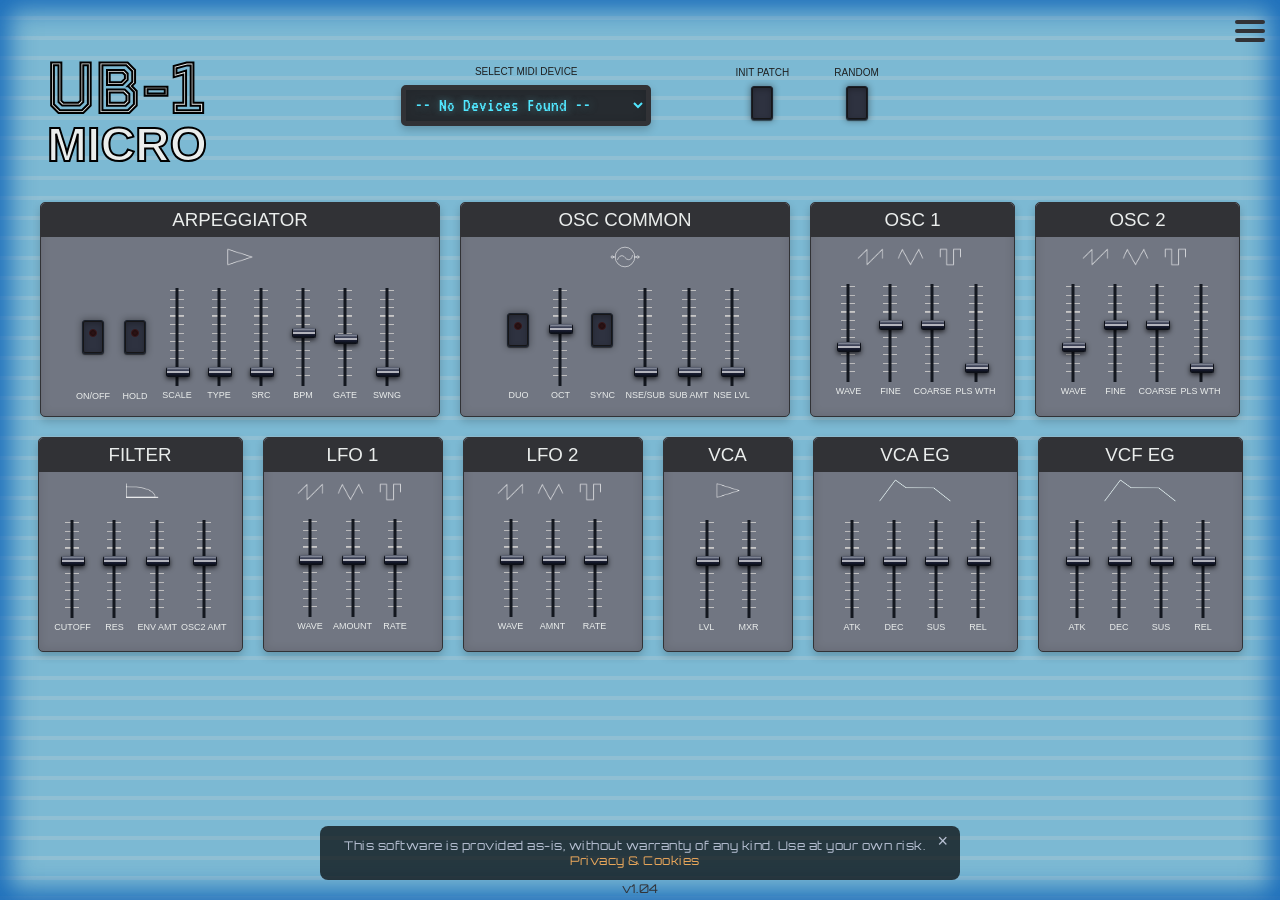
<file: index.html>
<!DOCTYPE html>
<html lang="en">
<head>
    <meta charset="UTF-8">
    <meta name="viewport" content="width=device-width, initial-scale=1.0">
    <title>UB-1 Micro Editor</title>
    <meta name="description" content="A free online Behringer UB-1 Micro Midi Editor. Edit and save your patches with ease. Enables use of all hidden menu functions, allowing easy access with sliders.">
 
    <link rel="stylesheet" href="styles.css">
    <link rel="stylesheet" href="https://fonts.googleapis.com/css2?family=Orbitron&family=VT323&display=swap">
    <link rel="stylesheet" href="https://fonts.googleapis.com/css2?family=Libre+Franklin:ital,wght@0,100..900;1,100..900&family=Tourney:ital,wght@0,100..900;1,100..900&display=swap">
    
    <link rel="apple-touch-icon" sizes="180x180" href="favicon/apple-touch-icon.png">
    <link rel="icon" type="image/png" sizes="32x32" href="favicon/favicon-32x32.png">
    <link rel="icon" type="image/png" sizes="16x16" href="favicon/favicon-16x16.png">
    <link rel="manifest" href="favicon/site.webmanifest">

    <meta property="og:type" content="website">
    <meta property="og:url" content="https://www.behringer-ub1-micro-editor.co.uk/">
    <meta property="og:site_name" content="Behringer UB-1 Micro Editor">
    <meta property="og:title" content="UB-1 Micro MIDI Editor">
    <meta property="og:description" content="Unlock hidden features of your Behringer UB-1. Edit and save patches via MIDI.">
    <meta property="og:image" content="https://www.behringer-ub1-micro-editor.co.uk/preview-image.png">

    <meta property="twitter:card" content="summary_large_image">
    <meta property="twitter:url" content="https://www.behringer-ub1-micro-editor.co.uk/">
    <meta property="twitter:title" content="UB-1 Micro MIDI Editor">
    <meta property="twitter:description" content="Unlock hidden features of your Behringer UB-1. Edit and save patches via MIDI.">
    <meta property="twitter:image" content="https://www.behringer-ub1-micro-editor.co.uk/preview-image.png">

    <script src="app.js" defer></script>

    <script type="application/ld+json">
    {
      "@context" : "https://schema.org",
      "@type" : "SoftwareApplication",
      "name" : "Behringer UB-1 Micro Midi Editor",
      "description": "A browser-based MIDI editor for the Behringer UB-1 Micro Synthesizer.",
      "applicationCategory": "MultimediaApplication",
      "operatingSystem": "Web",
      "url" : "https://www.behringer-ub1-micro-editor.co.uk/"
    }
    </script>
</head>
<body>
    <div class="hamburger-menu" id="hamburger-menu">
        <div class="bar"></div>
        <div class="bar"></div>
        <div class="bar"></div>
    </div>
    
    <nav class="side-nav" id="side-nav">
        <a href="#" class="close-btn" id="close-btn">&times;</a>
        <!-- <h3>UB-1 EDITOR</h3>    -->
        <a href="#" id="about-btn" class="HambText">UB-1 EDITOR</a>
        <div class="nav-synth-wrap">
            <img src="media/Behringer_Micro_cutout.svg" alt="" aria-hidden="true" class="nav-synth-img nav-synth-img--back">
            <img src="media/Behringer_Micro_cutout.svg" alt="" aria-hidden="true" class="nav-synth-img nav-synth-img--mid">
            <img src="media/Behringer_Micro_cutout.svg" alt="UB-1 Micro Synth Image" class="nav-synth-img nav-synth-img--front">
        </div>
        
        <!-- <a href="#" id="about-btn">UB-1 EDITOR</a> -->

        <div class="accordion-item">
            <button class="accordion-header">GUIDE</button>
            <div class="accordion-content">
                    <p class="guideNote">Connect your synth via USB. Enable your browser for MIDI access (Safari not supported). If no midi-enable pop-up is present, click the "Enable MIDI" button in the top right of your browser.</p>
                    <p class="guideNote">Your device should show up in the Select MIDI device screen.</p>
                    <p class="guideNote">You can now use the sliders to edit your patch.</p>
                    <p class="guideNote">To save a patch, click down on 'SEL' enter button on the UB-1.  Caution: This will overwrite the current patch.</p>
                    <p class="guideNote">Happy editing!</p>
            </div>
        </div>

        <div class="accordion-item">
            <button class="accordion-header">OTHER EDITORS</button>
            <div class="accordion-content">
                <a class="linkText" href="https://www.behringer-cz1-editor.co.uk/">CZ-1 MINI</a>
                    <a class="linkText" href="https://www.behringer-jt4000m-editor.co.uk/">JT4000M MICRO EDITOR</a>
                    <!-- <a class="linkText" target="_blank" href="https://www.behringer-ub1-micro-editor.co.uk/">UB-1 MICRO EDITOR</a> -->
                    <a class="linkText" href="https://gary909.github.io/JT-Midi-Editor/">JT MINI</a>
                    <a class="linkText" href="https://gary909.github.io/Pro_VS_Mini_Editor/">Pro VS MINI</a>
                    <!-- <a class="linkText" href="javascript:void(0)">PRO VS MINI (coming soon)</a> -->
            </div>
        </div>

        <div class="accordion-item">
            <button class="accordion-header">DOWNLOAD</button>
            <div class="accordion-content">
                <a class="linkText" target="_blank" href="https://gary909.itch.io/behringer-synth-editors">DOWNLOAD HERE</a>
            </div>
        </div>

        <div class="accordion-item">
            <button class="accordion-header">UB-1 MANUAL</button>
            <div class="accordion-content">
                <a class="linkText" target="_blank" href="https://www.behringer.com/en/products/0722-ABS">LINK TO MANUAL</a>
            </div>
        </div>   
        
        <div class="nav-note">
            <p class="nav-note"><b>NOTE</b>: This software was built using the Midi data available in the user manual, however I've not yet tested it yet (due to it not been released). This software is provided as-is, without warranty of any kind. <a href="privacy.html">Privacy &amp; Cookies</a></p>
        </div>

    </nav>

    <div id="main-header">
        <div id="header-block">
            <h1>UB-1</h1>
            <h2>MICRO</h2>
        </div>
        
        
        <div id="midi-status">
            <label class="outerLabel" for="midi-output-select">SELECT MIDI DEVICE</label>
            <select id="midi-output-select">
                <option value="">-- No Devices Found --</option>
            </select>
            <span id="midi-device-status-text"></span>
        </div>

        <div id="patch-controls">
            <div class="patch-button-group">
                <label class="outerLabel" for="init-patch-button">INIT PATCH</label>
                <button id="init-patch-button"></button>
            </div>
            <div class="patch-button-group">
                <label class="outerLabel" for="random-patch-button">RANDOM</label>
                <button id="random-patch-button"></button>
            </div>
        </div>

        <div id="header-spacer"></div>
    </div>
    
    <div id="controls">
        
        <!-- ARPEGGIATOR -->
        <div class="control-box" id="box-arpeggiator">
            <h3>ARPEGGIATOR</h3>
            <div class="diagram-image-row"><img src="media/VCA.png" alt="Arpeggiator Diagram" class="vca-diagram"></div>
            <div class="parameter-row">
                <label for="arp-enable">ON/OFF</label>
                <button class="toggle-btn" id="arp-enable" aria-pressed="false"><span class="btn-led"></span></button>
            </div>
            <div class="parameter-row">
                <label for="arp-hold">HOLD</label>
                <button class="toggle-btn" id="arp-hold" aria-pressed="false"><span class="btn-led"></span></button>
            </div>
            <div class="parameter-row">
                <div class="tooltip">
                    <label for="arp-scale">SCALE</label>
                    <span class="tooltiptext">ARP SCALE</span>
                </div>
                <input type="range" id="arp-scale" min="0" max="127" value="0">
            </div>
            <div class="parameter-row">
                <div class="tooltip">
                    <label for="arp-type">TYPE</label>
                    <span class="tooltiptext">ARP TYPE</span>
                </div>
                <input type="range" id="arp-type" min="0" max="127" value="0">
            </div>
            <div class="parameter-row">
                <div class="tooltip">
                    <label for="arp-clock-source">SRC</label>
                    <span class="tooltiptext">ARP CLOCK SOURCE</span>
                </div>
                <input type="range" id="arp-clock-source" min="0" max="127" value="0">
            </div>
            <div class="parameter-row">
                <div class="tooltip">
                    <label for="arp-bpm">BPM</label>
                    <span class="tooltiptext">ARP INTERNAL BPM</span>
                </div>
                <input type="range" id="arp-bpm" min="20" max="240" value="120">
            </div>
            <div class="parameter-row">
                <div class="tooltip">
                    <label for="arp-gate">GATE</label>
                    <span class="tooltiptext">ARP GATE LENGTH</span>
                </div>
                <input type="range" id="arp-gate" min="1" max="127" value="50">
            </div>
            <div class="parameter-row">
                <div class="tooltip">
                    <label for="arp-swing">SWNG</label>
                    <span class="tooltiptext">ARP SWING</span>
                </div>
                <input type="range" id="arp-swing" min="50" max="75" value="50">
            </div>
        </div>

        <!-- OSC COMMON -->
        <div class="control-box" id="box-osc-common">
            <h3>OSC COMMON</h3>
            <div class="diagram-image-row"><img src="media/osc_symb.svg" alt="OSC Symbol" class="osc-common-diagram"></div>
            <div class="parameter-row">
                <div class="tooltip">
                    <label for="osc-duo">DUO</label>
                    <span class="tooltiptext">OSC DUO MODE</span>
                </div>
                <button class="toggle-btn" id="osc-duo" aria-pressed="false"><span class="btn-led"></span></button>
            </div>
            <div class="parameter-row">
                <div class="tooltip">
                    <label for="osc-octave">OCT</label>
                    <span class="tooltiptext">OSC OCTAVE</span>
                </div>
                <input type="range" id="osc-octave" min="0" max="127" value="64">
            </div>
            <div class="parameter-row">
                <div class="tooltip">
                    <label for="osc-sync">SYNC</label>
                    <span class="tooltiptext">OSC DCO SYNC</span>
                </div>
                <button class="toggle-btn" id="osc-sync" aria-pressed="false"><span class="btn-led"></span></button>
            </div>
            <div class="parameter-row">
                <div class="tooltip">
                    <label for="osc-aux-type">NSE/SUB</label>
                    <span class="tooltiptext">OSC NOISE / SUB MODE</span>
                </div>
                <input type="range" id="osc-aux-type" min="0" max="127" value="0">
            </div>
            <div class="parameter-row">
                <div class="tooltip">
                    <label for="osc-aux-level">SUB AMT</label>
                    <span class="tooltiptext">OSC SUB AMOUNT</span>
                </div>
                <input type="range" id="osc-aux-level" min="0" max="127" value="0">
            </div>
            <div class="parameter-row">
                <div class="tooltip">
                    <label for="osc-noise">NSE LVL</label>
                    <span class="tooltiptext">OSC NOISE LEVEL</span>
                </div>
                <input type="range" id="osc-noise" min="0" max="127" value="0">
            </div>
        </div>

        <!-- OSC 1 -->
        <div class="control-box" id="box-osc1">
            <h3>OSC 1</h3>
            <div class="wave-display-container">
                <div class="wave-inner">
                    <img src="media/wavs.png" alt="Wave Selection" class="wavs-diagram">
                    <div id="osc1-marker" class="wave-marker"></div>
                </div>
            </div>

            <div class="parameter-row">
                <div class="tooltip">
                    <label for="osc1-wave">WAVE</label>
                    <span class="tooltiptext">OSC 1 WAVE Selection</span>
                </div>
                <input type="range" id="osc1-wave" min="0" max="127" value="32">
            </div>
            <div class="parameter-row">
                <div class="tooltip">
                    <label for="osc1-fine">FINE</label>
                    <span class="tooltiptext">OSC 1 FINE Adjustment</span>
                </div>
                <input type="range" id="osc1-fine" min="0" max="99" value="50">
            </div>
            <div class="parameter-row">
                <div class="tooltip">
                    <label for="osc1-coarse">COARSE</label>
                    <span class="tooltiptext">OSC 1 COARSE tuning</span>
                </div>
                <input type="range" id="osc1-coarse" min="0" max="99" value="50">
            </div>
            <div class="parameter-row">
                <div class="tooltip">
                    <label for="osc1-pw">PLS WTH</label>
                    <span class="tooltiptext">OSC 1 PULSE WIDTH</span>
                </div>
                <input type="range" id="osc1-pw" min="0" max="127" value="0">
            </div>

        </div>

        <!-- OSC 2 -->
        <div class="control-box" id="box-osc2">
            <h3>OSC 2</h3>
            <div class="wave-display-container">
                <div class="wave-inner">
                    <img src="media/wavs.png" alt="Wave Selection" class="wavs-diagram">
                    <div id="osc2-marker" class="wave-marker"></div>
                </div>
            </div>

            <div class="parameter-row">
                <div class="tooltip">
                    <label for="osc2-wave">WAVE</label>
                    <span class="tooltiptext">OSC 2 WAVE Selection</span>
                </div>
                <input type="range" id="osc2-wave" min="0" max="127" value="32">
            </div>
            <div class="parameter-row">
                <div class="tooltip">
                    <label for="osc2-fine">FINE</label>
                    <span class="tooltiptext">OSC 2 FINE Adjustment</span>
                </div>
                <input type="range" id="osc2-fine" min="0" max="99" value="50">
            </div>
            <div class="parameter-row">
                <div class="tooltip">
                    <label for="osc2-coarse">COARSE</label>
                    <span class="tooltiptext">OSC 2 COARSE tuning</span>
                </div>
                <input type="range" id="osc2-coarse" min="0" max="99" value="50">
            </div>
            <div class="parameter-row">
                <div class="tooltip">
                    <label for="osc2-pw">PLS WTH</label>
                    <span class="tooltiptext">OSC 2 PULSE WIDTH</span>
                </div>
                <input type="range" id="osc2-pw" min="0" max="127" value="0">
            </div>

        </div>

        <!-- FILTER -->
        <div class="control-box" id="box-filter">
            <h3>FILTER</h3>
            <div class="filter-image-row"><img src="media/filter.png" alt="Filter Diagram" class="filter-diagram"></div>
            <div class="parameter-row">
                <div class="tooltip">
                    <label for="vcf-cutoff">CUTOFF</label>
                    <span class="tooltiptext">CUTOFF FREQ (MIDI CC 74)</span>
                </div> 
                <input type="range" id="vcf-cutoff" min="0" max="127">
            </div>

            <div class="parameter-row">
                <div class="tooltip">
                    <label for="vcf-resonance">RES</label>
                    <span class="tooltiptext">RESONANCE (MIDI CC 71)</span>
                </div> 
                <input type="range" id="vcf-res" min="0" max="127">
            </div>    

            <div class="parameter-row">
                <div class="tooltip">
                    <label for="vcf-env-amount">ENV AMT</label>
                    <span class="tooltiptext">VCF ENV AMOUNT (MIDI CC 3)</span>
                </div> 
                <input type="range" id="vcf-env-amt" min="0" max="127">
            </div>  
            
            <div class="parameter-row">
                <div class="tooltip">
                    <label for="vcf-osc2-amount">OSC2 AMT</label>
                    <span class="tooltiptext">VCF OSC 2 AMOUNT (MIDI CC 20)</span>
                </div> 
                <input type="range" id="vcf-osc2-amt" min="0" max="127">
            </div>  

        </div>
        

        <!-- LFO 1 -->
        <div class="control-box" id="box-lfo1">
            <h3>LFO 1</h3>

            <div class="wave-display-container">
                <div class="wave-inner">
                    <img src="media/wavs.png" alt="Wave Selection" class="wavs-diagram">
                    <div id="lfo1-marker" class="wave-marker"></div>
                </div>
            </div>

            <div class="parameter-row">
                <div class="tooltip">
                    <label for="lfo1-amount">WAVE</label>
                    <span class="tooltiptext">MIDI CC 30</span>
                </div>  
                <input type="range" id="lfo1-wave" min="0" max="127">
            </div>

            <div class="parameter-row">
                <div class="tooltip">
                    <label for="lfo1-rate">AMOUNT</label>
                    <span class="tooltiptext">MIDI CC 70</span>
                </div>  
                <input type="range" id="lfo1-amt" min="0" max="127">
            </div>
                        
            <div class="parameter-row">
                <div class="tooltip">
                    <label for="lfo1-wave">RATE</label>
                    <span class="tooltiptext">MIDI CC 72</span>
                </div>  
                <input type="range" id="lfo1-rate" min="0" max="127">
            </div>

        </div>

        <!-- LFO 2 -->
        <div class="control-box" id="box-lfo2">
            <h3>LFO 2</h3>

            <div class="wave-display-container">
                <div class="wave-inner">
                    <img src="media/wavs.png" alt="Wave Selection" class="wavs-diagram">
                    <div id="lfo2-marker" class="wave-marker"></div>
                </div>
            </div>

            <div class="parameter-row">
                <div class="tooltip">
                    <label for="lfo2-amount">WAVE</label>
                    <span class="tooltiptext">LFO 2 WAVE (MIDI CC 31)</span>
                </div>  
                <input type="range" id="lfo2-wave" min="0" max="127">
            </div>            

            <div class="parameter-row">
                <div class="tooltip">
                    <label for="lfo2-rate">AMNT</label>
                    <span class="tooltiptext">LFO 2 AMOUNT (MIDI CC 28)</span>
                </div>  
                <input type="range" id="lfo2-amt" min="0" max="127">
            </div>            

            <div class="parameter-row">
                <div class="tooltip">
                    <label for="lfo2-wave">RATE</label>
                    <span class="tooltiptext">LFO 2 RATE (MIDI CC 73)</span>
                </div>  
                <input type="range" id="lfo2-rate" min="0" max="127">
            </div>            
        </div>



        <!-- VCA -->
        <div class="control-box" id="box-vca">
            <h3>VCA</h3>
            <div class="diagram-image-row"><img src="media/VCA.png" alt="vca image" class="vca-diagram"></div>
            <div class="parameter-row">
                <div class="tooltip">
                    <label for="vcf-attack">LVL</label>
                    <span class="tooltiptext">VCA LEVEL (MIDI CC 7)</span>
                </div> 
                <input type="range" id="vca-level" min="0" max="127">
            </div>

            <div class="parameter-row">
                <div class="tooltip">
                    <label for="vcf-decay">MXR</label>
                    <span class="tooltiptext">VCA MIXER (MIDI CC 8)</span>
                </div> 
                <input type="range" id="vca-mixer" min="0" max="127">
            </div>          

        </div>

        <!-- VCA EG -->
        <div class="control-box" id="box-vca-eg">
            <h3>VCA EG</h3>
            <div class="diagram-image-row"><img src="media/ADSR.png" alt="ADSR Envelope Diagram" class="envelope-diagram"></div>
            <div class="parameter-row">                
                <div class="tooltip">
                    <label for="vca-attack">ATK</label>
                    <span class="tooltiptext">ATTACK (MIDI CC 81)</span>
                </div>
                <input type="range" id="vca-a" min="0" max="127">
            </div>

            <div class="parameter-row">    
                <div class="tooltip">
                    <label for="vca-decay">DEC</label>
                    <span class="tooltiptext">DECAY (MIDI CC 82)</span>
                </div>
                <input type="range" id="vca-d" min="0" max="127">
            </div>

            <div class="parameter-row">
                <div class="tooltip">
                    <label for="vca-sustain">SUS</label>
                    <span class="tooltiptext">SUSTAIN (MIDI CC 83)</span>
                </div>
                <input type="range" id="vca-s" min="0" max="127">
            </div>

            <div class="parameter-row">
                <div class="tooltip">
                    <label for="vca-release">REL</label>
                    <span class="tooltiptext">RELEASE (MIDI CC 84)</span>
                </div>                
                <input type="range" id="vca-r" min="0" max="127">
            </div>
                
        </div>

        <!-- VCF EG -->
        <div class="control-box" id="box-vcf-eg">
            <h3>VCF EG</h3>
            <div class="diagram-image-row"><img src="media/ADSR.png" alt="ADSR Envelope Diagram" class="envelope-diagram"></div>
            <div class="parameter-row">                
                <div class="tooltip">
                    <label for="vcf-attack">ATK</label>
                    <span class="tooltiptext">ATTACK (MIDI CC 85)</span>
                </div>
                <input type="range" id="vcf-a" min="0" max="127">
            </div>

            <div class="parameter-row">    
                <div class="tooltip">
                    <label for="vcf-decay">DEC</label>
                    <span class="tooltiptext">DECAY (MIDI CC 86)</span>
                </div>
                <input type="range" id="vcf-d" min="0" max="127">
            </div>

            <div class="parameter-row">
                <div class="tooltip">
                    <label for="vcf-sustain">SUS</label>
                    <span class="tooltiptext">SUSTAIN (MIDI CC 87)</span>
                </div>
                <input type="range" id="vcf-s" min="0" max="127">
            </div>

            <div class="parameter-row">
                <div class="tooltip">
                    <label for="vcf-release">REL</label>
                    <span class="tooltiptext">RELEASE (MIDI CC 88)</span>
                </div>                
                <input type="range" id="vcf-r" min="0" max="127">
            </div>
                
        </div>

    </div>

    <div id="footer-disclaimer">
        <button type="button" id="footer-disclaimer-close" aria-label="Close disclaimer">&times;</button>
        <p>This software is provided as-is, without warranty of any kind. Use at your own risk. <a href="privacy.html">Privacy &amp; Cookies</a></p>
    </div>

    <div id="version-number">v1.04</div>

    <div id="about-modal" class="modal-hidden" aria-hidden="true">
        <div id="about-modal-content" role="dialog" aria-modal="true" aria-labelledby="about-modal-title">
            <button id="about-modal-close" aria-label="Close info popup">&times;</button>
            <p id="about-modal-title">UB-1 MICRO MIDI Editor</p>
            <img src="media/Behringer_Micro_cutout.svg" alt="UB-1 Micro Synth" class="about-modal-synth" style="width: 50%; height: auto; display: block; margin: 8px auto;">
            <p>Version 1.04</p>
            <hr>
            <p>v1.04 Download Link added</p>
            <p>v1.03 Graphics Update</p>
            <p>v1.02 bug fix: VCA Level now 0-99</p>
            <p>v1.01 removed new page links</p>
            <p>v1.0 initial release</p>
            <hr>
            <p>Created for Behringer UB-1 Micro Synthesizer</p>
            <p><a href="privacy.html">Privacy &amp; Cookies</a></p>
        </div>
    </div>
    
</body>
</html>
</file>
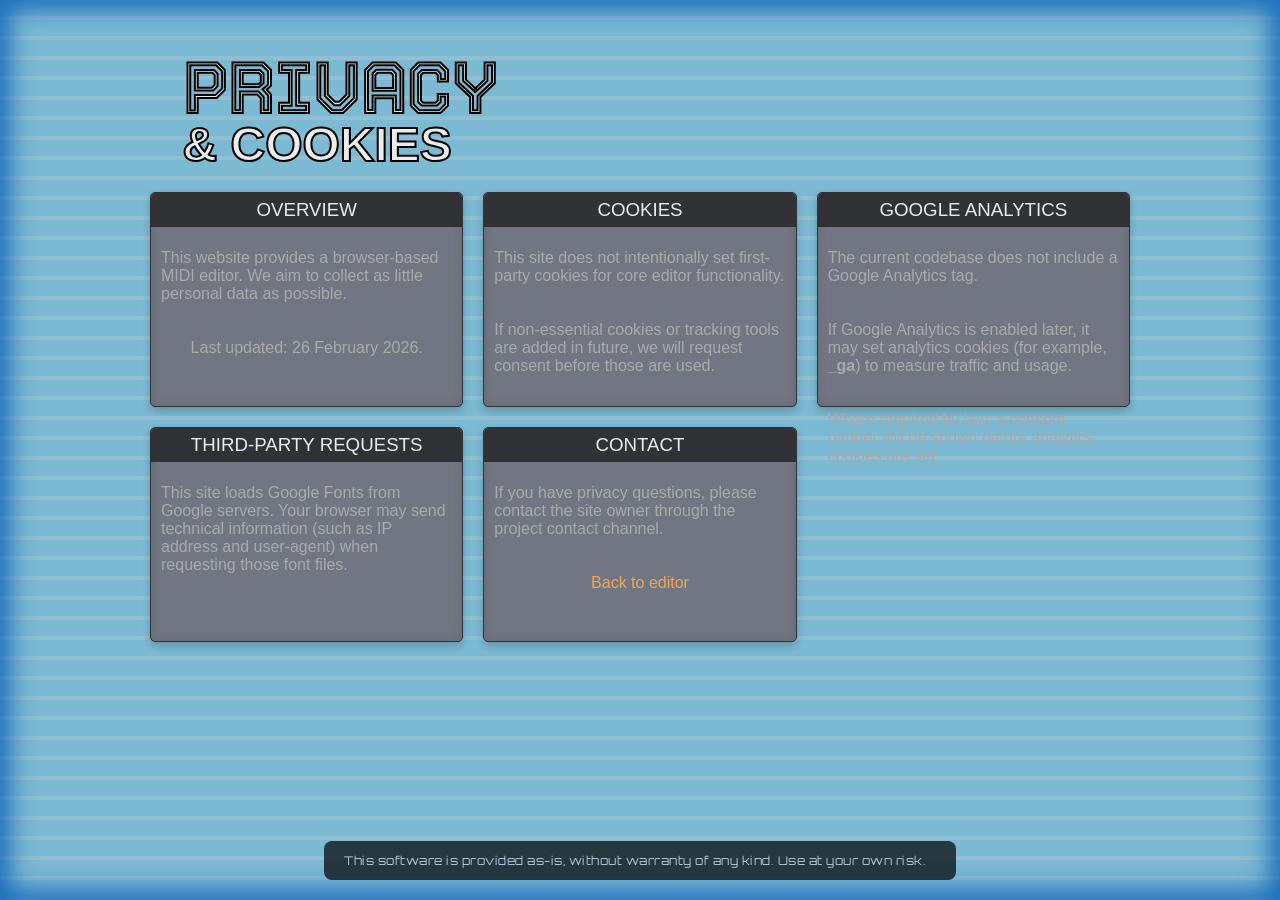
<file: privacy.html>
<!DOCTYPE html>
<html lang="en">
<head>
    <meta charset="UTF-8">
    <meta name="viewport" content="width=device-width, initial-scale=1.0">
    <title>Privacy & Cookies | Behringer JT-4000M MIDI Editor</title>
    <meta name="description" content="Privacy and cookies information for the Behringer JT-4000M MIDI Editor website.">
    <link rel="stylesheet" href="styles.css">
    <link rel="stylesheet" href="https://fonts.googleapis.com/css2?family=Orbitron&family=VT323&display=swap">
    <link rel="stylesheet" href="https://fonts.googleapis.com/css2?family=Libre+Franklin:ital,wght@0,100..900;1,100..900&family=Tourney:ital,wght@0,100..900;1,100..900&display=swap">
    <link rel="apple-touch-icon" sizes="180x180" href="favicon/apple-touch-icon.png">
    <link rel="icon" type="image/png" sizes="32x32" href="favicon/favicon-32x32.png">
    <link rel="icon" type="image/png" sizes="16x16" href="favicon/favicon-16x16.png">
    <link rel="manifest" href="favicon/site.webmanifest">
</head>
<body class="privacy-page">
    <div id="main-header">
        <div id="header-block">
            <h1>PRIVACY</h1>
            <h2>&amp; COOKIES</h2>
        </div>
        <div id="header-spacer"></div>
    </div>

    <div id="controls">
        <div class="control-box">
            <h3>OVERVIEW</h3>
            <p>This website provides a browser-based MIDI editor. We aim to collect as little personal data as possible.</p>
            <p>Last updated: 26 February 2026.</p>
        </div>

        <div class="control-box">
            <h3>COOKIES</h3>
            <p>This site does not intentionally set first-party cookies for core editor functionality.</p>
            <p>If non-essential cookies or tracking tools are added in future, we will request consent before those are used.</p>
        </div>

        <div class="control-box">
            <h3>GOOGLE ANALYTICS</h3>
            <p>The current codebase does not include a Google Analytics tag.</p>
            <p>If Google Analytics is enabled later, it may set analytics cookies (for example, <strong>_ga</strong>) to measure traffic and usage.</p>
            <p>Where required by law, a consent banner will be shown before analytics cookies are set.</p>
        </div>

        <div class="control-box">
            <h3>THIRD-PARTY REQUESTS</h3>
            <p>This site loads Google Fonts from Google servers. Your browser may send technical information (such as IP address and user-agent) when requesting those font files.</p>
        </div>

        <div class="control-box">
            <h3>CONTACT</h3>
            <p>If you have privacy questions, please contact the site owner through the project contact channel.</p>
            <p><a class="linkText" href="index.html">Back to editor</a></p>
        </div>
    </div>

    <div id="footer-disclaimer">
        <p>This software is provided as-is, without warranty of any kind. Use at your own risk.</p>
    </div>
</body>
</html>
</file>
<file: styles.css>
html {
  height: 100%;
}

body {
    background: repeating-linear-gradient(
        to bottom,
        #7cb9d3 0 16px,
        #90bfd3 16px 32px
    );

    background-size: 100% 20px;
  box-shadow: inset 0 0 25px 10px rgba(10, 96, 182, 0.848);
  min-height: 100vh;
  margin: 0;
  font-family: Helvetica, sans-serif;
  display: flex;
  flex-direction: column;
  align-items: center;
}


/* Striped background now applied to `body` using repeating-linear-gradient above. */

h1 {
  color: #EAEDEC;
  font-family: 'Tourney', sans-serif;
  font-size: 72px;
  margin-bottom: -10px;
  font-weight: 400;
   -webkit-text-stroke: 2px black; /* width and color */
}

h2 {
  color: #EAEDEC;
  font-family: 'libre-franklin', sans-serif;
  font-size: 48px;
  margin-top: 0;
  margin-bottom: 0;
   -webkit-text-stroke: 2px black; /* width and color */
}

h3 {
  color: #EAEDEC;
  text-align: center;
  font-family: 'libre-franklin', sans-serif;
  font-weight: 300 !important;
}

label {
  color: #EAEDEC;
  font-size: 10px;
}

p {
  color: #aaa;
}

/* ************** Start of Footer Styling ******* */
#footer-disclaimer {
  background-color: rgba(0, 0, 0, 0.7);
  padding: 12px 20px;
  border-radius: 8px;
  max-width: 90%;
  text-align: center;
  left: 50%;
  transform: translateX(-50%);
    position: relative;
}

#footer-disclaimer.is-hidden {
    display: none;
}

#footer-disclaimer p {
  margin: 0;
  padding-right: 10px;
  font-size: 12px;
  letter-spacing: 0.5px;
  font-family: 'Orbitron', sans-serif;
  color: #b7c0d3;
}

#footer-disclaimer a {
    color: #EBA85B;
    text-decoration: none;
}

#footer-disclaimer-close {
    position: absolute;
    top: 4px;
    right: 8px;
    background: transparent;
    border: none;
    color: #b7c0d3;
    font-size: 18px;
    line-height: 1;
    cursor: pointer;
    padding: 2px 4px;
}

#footer-disclaimer-close:hover {
    color: #EBA85B;
}

#version-number {
    margin-top: 8px;
    margin-bottom: 8px;
    font-size: 12px;
    font-family: 'Orbitron', sans-serif;
    color: #313236;
    cursor: pointer;
    text-align: center;
}

#version-number:hover {
    color: #4e5262;
}

#about-modal {
    position: fixed;
    inset: 0;
    background-color: rgba(38, 43, 48, 0.72);
    display: flex;
    align-items: center;
    justify-content: center;
    z-index: 2000;
    padding: 16px;
}

.modal-hidden {
    display: none !important;
}

#about-modal-content {
    position: relative;
    background-color: #717682;
    border: 3px solid #585c64;
    border-radius: 5px;
    box-shadow: 0 4px 8px rgba(0, 0, 0, 0.2), inset 0 0 10px 1px rgba(0, 0, 0, 0.1);
    padding: 18px 20px 12px;
    min-width: 260px;
    width: min(360px, 100%);
    text-align: center;
}

#about-modal-content p {
    margin: 0 0 8px;
    color: #EAEDEC;
    font-family: 'Orbitron', sans-serif;
    font-size: 13px;
    letter-spacing: 0.4px;
}

#about-modal-title {
    color: #EAEDEC;
    font-size: 16px !important;
    margin: 0 0 12px !important;
    background-color: #313236;
    border-radius: 4px;
    padding: 6px 8px;
}

#about-modal-content a {
    color: #EBA85B;
    text-decoration: none;
}

#about-modal-content a:hover {
    text-decoration: underline;
}

#about-modal-close {
    position: absolute;
    top: 7px;
    right: 10px;
    background: transparent;
    border: none;
    color: #EAEDEC;
    font-size: 22px;
    line-height: 1;
    cursor: pointer;
    padding: 2px 4px;
}

#about-modal-close:hover {
    color: #EBA85B;
}

#controls a {
    color: #EBA85B;
    text-decoration: none;
}

#controls a:hover {
    text-decoration: underline;
}

@media (max-width: 1200px) {
  #footer-disclaimer {
    position: relative;
    margin: 10px auto 0;
    margin-bottom: 5px;
    transform: none;
    left: auto;
  }

    #version-number {
        position: relative;
        left: auto;
        bottom: auto;
        transform: none;
    }
}

@media (min-width: 1201px) {
  #footer-disclaimer {
    position: fixed;
    bottom: 20px;
    z-index: 999;
  }

    #version-number {
        position: fixed;
        left: 50%;
        bottom: 4px;
        transform: translateX(-50%);
        z-index: 999;
        margin: 0;
    }
}

.side-nav a.linkText {
    font-family: Helvetica, sans-serif;
    color: #aaa;
    font-size: 16px;
    /* font-weight: ; */
}
/* ************** Endof Footer Styling ******* */

.guideNote {
  color: #b7c0d3 !important;
}

.nav-note {
    padding: 10px;
    font-family: 'Orbitron', sans-serif;
    font-size: 14px;
    color: #aaa;
    line-height: 1.5;
    justify-content: space-between;
    /* border-top: 1px solid #333; */
    /* margin-top: 20px; */
}

.nav-note a {
    color: #aaa;
    text-decoration: underline;
}

.nav-note a:hover {
    color: #aaa;
}

.side-nav .nav-note a {
    display: inline;
    padding: 0;
    margin: 0;
    font-size: inherit;
    font-family: inherit;
    text-align: inherit;
    border: none;
    text-decoration: underline;
    text-underline-offset: 2px;
    color: #aaa;
}

.side-nav .nav-note a:hover {
    color: #aaa;
    text-decoration: underline;
}

/* ********** HAMBURGER STYLING ******* */
/* Hamburger Button */
.hamburger-menu {
    position: fixed;
    top: 20px;
    right: 15px;
    cursor: pointer;
    z-index: 1001; /* Above everything, except for the slide nav*/
    display: flex;
    flex-direction: column;
    gap: 5px;
}

.bar {
    width: 30px;
    height: 4px;
    background-color: #313236;
    border-radius: 2px;
    transition: background-color 0.3s ease;
}

.hamburger-menu:hover .bar {
    background-color: #4e5262;
    cursor: pointer;
}

/* Slide-out Panel */
.side-nav {
    height: 100%;
    width: 0; /* Hidden by default */
    position: fixed;
    z-index: 1002;
    top: 0;
    right: 0;
    background-color: #262B30;
    overflow-x: hidden;
    transition: 0.2s; /* Smooth slide effect */
    padding-top: 60px;
    box-shadow: -5px 0 15px rgba(0,0,0,0.5);
    color: white;
}

.side-nav a {
    padding: 15px 10px 15px 15px; /* top right bottom left */
    text-decoration: none;
    font-size: 18px;
    color: #aaa;
    display: block;
    font-family: 'Orbitron', sans-serif;
    transition: 0.3s;
    text-align: left;
}

.side-nav a:hover {
    color: #7cb9d3;
}

.side-nav .close-btn {
    position: absolute;
    top: 0px;
    right: 20px;
    font-size: 36px;
}

.side-nav hr {
    border: 0;
    border-top: 1px solid #333;
    margin: 20px;
}

.HambText {
    text-align: center;
    margin-bottom: 10px;
}

/* ********** END OF HAMBURGER STYLING ******* */


/* ********** Start OF ACCORDION STYLING ********** */
.accordion-header {

    background-color: transparent;
    color: #aaa;
    cursor: pointer;
    padding: 15px 25px;
    width: 100%;
    text-align: left;
    border: none;
    outline: none;
    transition: 0.4s;
    font-family: 'Orbitron', sans-serif;
    font-size: 18px;
    border-bottom: 1px solid #333;
}

.accordion-header:hover, .active {
    color: #7cb9d3; /* Highlight color */
}

/* plus/minus icon */
.accordion-header:after {
    content: '\002B'; /* Plus sign */
    float: right;
    margin-left: 5px;
}

.active:after {
    content: "\2212"; /* Minus sign */
}

.accordion-content {
    padding: 0 10px;
    background-color: #222;
    max-height: 0;
    overflow: hidden;
    transition: max-height 0.3s ease-out; /* Smooth slide */
}

.accordion-content p {
    font-size: 14px;
    color: #eee;
    line-height: 1.6;
}

/* ********** END OF ACCORDION STYLING ********** */





#main-header {
    display: flex;
    justify-content: space-around;
    align-items: center; 
    max-width: 1280px;
    width: 100%;
    margin-bottom: 10px;
    padding: 0 10px;
    box-sizing: border-box;
}

#header-block {  /* The main title */
    text-align: left;
    margin-left: 10px;
}

#header-block, #header-spacer {
    width: 300px;
    flex-shrink: 0;
}

/* the black text on the top line */
.outerLabel {
    color: #202020;
}

#controls {
    display: flex;
    flex-wrap: wrap;
    justify-content: center;
    width: 100%;
    max-width: 1280px;
    padding: 10px;
}

.control-box {
    background-color: #717682;
    border: 1px solid #313236;
    padding: 40px 10px 10px 10px;
    border-radius: 5px;
    box-shadow: 0 4px 8px rgba(0, 0, 0, 0.2), inset 0 0 10px 1px rgba(0, 0, 0, 0.1);
    min-width: 180px;
    flex: 1 1 360px;
    height: 215px; /* Fixed height for consistent layout */
    box-sizing: border-box;
    margin: 10px;
    position: relative;
    display: flex;
    flex-wrap: wrap;
    justify-content: center;
    align-items: flex-end;
    align-content: flex-start;
    gap: 4px;
}

.control-box > img,
.control-box > .wave-display-container {
    flex: 0 0 100%;
}

.control-box h3 {
    position: absolute;
    top: 0;
    left: 0;
    right: 0;
    margin: 0;
    padding: 6px 10px;
    background-color: #313236;
    border-radius: 5px 5px 0 0;
}

body.privacy-page #controls {
    display: grid;
    grid-template-columns: repeat(auto-fit, minmax(280px, 1fr));
    width: 100%;
    max-width: 1000px;
    gap: 20px;
    box-sizing: border-box;
}

body.privacy-page .control-box {
    width: 100%;
    min-width: 0;
    margin: 0;
    box-sizing: border-box;
}

.parameter-row {
    display: flex;
    flex-direction: column-reverse;
    align-items: center;
    gap: 7px;
    position: relative;
    padding-bottom: 2px;
    min-width: 38px;
}

.parameter-row label {
    font-size: 9px;
    text-align: center;
    line-height: 1.2;
}

/* Decorative tick-mark track behind range sliders */
.parameter-row:has(input[type="range"])::before {
    content: "";
    position: absolute;
    bottom: 18px;
    left: 50%;
    transform: translateX(-50%);
    width: 14px;
    height: 98px;
    background: repeating-linear-gradient(
        180deg,
        transparent 0px,
        transparent 7px,
        #c7c7c7 7px,
        #bebdbdd4 8.5px
    );
    background-position: 0 -5px;
    z-index: 0;
}

.parameter-row:has(input[type="range"])::after {
    content: "";
    position: absolute;
    bottom: 18px;
    left: 50%;
    transform: translateX(-50%);
    width: 3px;
    height: 98px;
    background: #13171F;
    z-index: 1;
}

/* TOGGLE BUTTON */
.toggle-btn {
    position: relative;
    width: 22px;
    height: 34px;
    border-radius: 3px;
    margin-bottom: 30px;
    border: 1px solid #1c222d;
    background: #2e3240;
    cursor: pointer;
    box-shadow:
        inset 0 0 0 1px rgb(22, 22, 23),
        inset 0 2px 6px rgba(0, 0, 0, 0.3),
        0 1px 1px rgba(0, 0, 0, 0.55),
        0 0 6px 1px rgba(26, 28, 30, 0.4);
}

.toggle-btn:hover {
    border-color: #7CB9D3;
}

.toggle-btn:focus {
    outline: none;
}

.toggle-btn:active {
    transform: translateY(1px);
}

/* .toggle-btn.is-active {
    background: #1a1e2a;
    box-shadow:
        inset 0 0 0 1px rgb(22, 22, 23),
        inset 0 3px 8px rgba(0, 0, 0, 0.6);
} */

.btn-led {
    position: absolute;
    top: 8px;
    left: 50%;
    transform: translateX(-50%);
    width: 6px;
    height: 6px;
    border-radius: 50%;
    background: #2f1416;
    border: 1px solid #38181b;
    box-shadow: inset 0 0 3px rgba(0, 0, 0, 0.65);
}

.toggle-btn.is-active .btn-led {
    background: radial-gradient(circle at 35% 30%, #ffd8d8 0, #ff6363 25%, #ff2222 58%, #b70808 100%);
    border-color: #6e1015;
    box-shadow:
        0 0 5px rgba(255, 61, 61, 0.85),
        0 0 1px rgba(255, 152, 152, 0.95);
}

/* SLIDER STYLING */
input[type="range"] {
    writing-mode: vertical-lr;
    direction: rtl;
    -webkit-appearance: none;
    appearance: none;
    width: 18px;
    height: 96px;
    margin: 0;
    padding: 0;
    position: relative;
    z-index: 2;
    background: transparent;
    cursor: pointer;
}

input[type="range"]::-webkit-slider-runnable-track {
    width: 22px;
    border-radius: 6px;
    background: transparent;
    border: none;
}

input[type="range"]::-webkit-slider-thumb {
    -webkit-appearance: none;
    width: 24px;
    height: 10px;
    border-radius: 2px;
    border: 1px solid #0d1018;
    border-top-color: #5a6070;
    background: linear-gradient(180deg,
        #7a8090 0%,
        #50566a 18%,
        #2e3248 40%,
        #222640 43%,
        #e4e4e8 44%,
        #e4e4e8 56%,
        #1e2236 57%,
        #14182a 80%,
        #0c1018 100%
    );
    box-shadow:
        inset 0 1px 1px rgba(255, 255, 255, 0.15),
        0 2px 5px rgba(0, 0, 0, 0.7);
}

input[type="range"]::-moz-range-track {
    width: 22px;
    border-radius: 6px;
    background: transparent;
    border: none;
}

input[type="range"]::-moz-range-thumb {
    width: 24px;
    height: 10px;
    border-radius: 2px;
    border: 1px solid #0d1018;
    border-top-color: #5a6070;
    background: linear-gradient(180deg,
        #7a8090 0%,
        #50566a 18%,
        #2e3248 40%,
        #222640 43%,
        #e4e4e8 44%,
        #e4e4e8 56%,
        #1e2236 57%,
        #14182a 80%,
        #0c1018 100%
    );
    box-shadow:
        inset 0 1px 1px rgba(255, 255, 255, 0.15),
        0 2px 5px rgba(0, 0, 0, 0.7);
}

/* --- Tooltip Styling --- */
.tooltip {
    position: relative;
    display: inline-block;
    cursor: help;
}

.tooltip .tooltiptext {
    visibility: hidden;
    width:max-content;
    background-color: #201c13;
    color: #fff;
    text-align: left;
    border-radius: 6px;
    padding: 5px 5px;
    position: absolute;
    z-index: 10;
    bottom: 100%;
    right: 100%;
    margin-left: 10px;
    opacity: 0;
    transition: opacity 0.3s;
}


.tooltip .tooltiptext::after {
    content: "";
    position: absolute;
    bottom: 0%;
    left: -10%;
    border-width: 5px;
    border-style: solid;
    border-color: transparent transparent transparent #201c1300;
}

.tooltip:hover .tooltiptext {
    visibility: visible;
    opacity: 1;
}

/* --- End of Tooltip Styling --- */

/* Styling for the MIDI output selection box */
#midi-output-select {
    width: 250px;
    background-color: #262B30;
    color: #51E7FF;
    text-shadow: rgba(110, 233, 250, 0.5) 1px 0 8px; /* set glow of text */
    font-family: 'VT323', monospace;
    font-size: 1.2em;
    border: 5px solid #313236;
    box-shadow: 0 4px 8px rgba(0, 0, 0, 0.2), inset 0 0 10px 1px rgba(0, 0, 0, 0.1);
    padding: 5px;
    border-radius: 5px;
}

/* Centering the MIDI device selection */
#midi-status {
    display: flex;
    flex-direction: column; /* Stack the label and select box vertically */
    align-items: center; /* Center the stacked items horizontally */
    margin-top: 20px;
}

/* Add space below the label within the MIDI status block */
#midi-status label {
    margin-bottom: 8px;
}

#patch-controls {
    display: flex;
    gap: 15px;
    margin-right: 10px;
    margin-top: 15px;
    flex-shrink: 0;
}

input[type="checkbox"] {
    accent-color: #3C496B; /* Replace with your preferred hex color */
    width: 16px;
    height: 16px;
    cursor: pointer;
}

.envelope-diagram {
    width: 100%;
    max-width: 80px;
    height: 25px;
    border-radius: 2px;
    opacity: 0.9;
}

.wavs-diagram {
    display: block;
    width: 100%;
    height: auto;
    border-radius: 2px;
    opacity: 0.9;
}

.side-nav .wavs-diagram {
    width: 70%;
    margin-top: 10px;
    margin-bottom: 10px;
}

.nav-synth-wrap {
    position: relative;
    width: 70%;
    margin: 10px auto;
    cursor: pointer;
}

.nav-synth-img {
    display: block;
    width: 100%;
    height: auto;
}

.nav-synth-img--front {
    position: relative;
    z-index: 3;
    opacity: 0.92;
}

.nav-synth-img--mid {
    position: absolute;
    top: 0;
    left: 0;
    z-index: 2;
    opacity: 0.4;
}

.nav-synth-img--back {
    position: absolute;
    top: 0;
    left: 0;
    z-index: 1;
    opacity: 0.2;
}

.vca-diagram {
    width: 100%;
    max-width: 120px;
    height: auto;
    border-radius: 4px;
    opacity: 0.9;
}

@keyframes modal-synth-spin {
    0%   { transform: perspective(400px) rotateY(0deg); }
    100% { transform: perspective(400px) rotateY(360deg); }
}

.about-modal-synth {
    animation: modal-synth-spin 6s linear infinite;
}

.osc-common-diagram {
    width: 100%;
    max-width: 120px;
    height: auto;
    opacity: 0.9;
}

.filter-image-row,
.diagram-image-row {
    flex: 0 0 100%;
    text-align: center;
    margin-bottom: 2px;
}

.filter-diagram {
    height: 25px;
    width: auto;
    max-width: 100px;
    border-radius: 4px;
    opacity: 0.9;
}



.patch-button-group {
    display: flex;
    flex-direction: column;
    align-items: center;
    margin-left: 30px;
}

.patch-button-group label {
    margin-bottom: 8px;
}

/* Style for the buttons themselves */
#init-patch-button, #random-patch-button {
    width: 22px;
    height: 34px;
    border-radius: 3px;
    border: 1px solid #1c222d;
    background: #2e3240;
    cursor: pointer;
    box-shadow:
        inset 0 0 0 1px rgb(22, 22, 23),
        inset 0 2px 6px rgba(0, 0, 0, 0.3),
        0 1px 1px rgba(0, 0, 0, 0.55),
        0 0 6px 1px rgba(26, 28, 30, 0.4);
}

#init-patch-button:hover, #random-patch-button:hover {
    border-color: #7CB9D3;
}

#init-patch-button:focus, #random-patch-button:focus {
    outline: none;
}

#init-patch-button:active, #random-patch-button:active {
    transform: translateY(1px);
    box-shadow:
        inset 0 0 0 1px rgb(22, 22, 23),
        inset 0 3px 8px rgba(0, 0, 0, 0.6);
}

/* New style to highlight the active OSC2 PWM control */
.active-control {
    /* Apply underline */
    text-decoration: underline;
    /* You might also want to change the color for emphasis */
    color: #EBA85B !important; 
}

/* ******************START OF WAVE MARKER STYLES ******************** */
/* Container for the image and the line */
.wave-display-container {
    display: flex;
    justify-content: center;
    margin-bottom: 2px;
}

.wave-inner {
    position: relative;
    width: 120px;
}

.wave-diagram {
    display: block;
    width: 100%;
    height: auto;
}

/* The white highlight line */
.wave-marker {
    position: absolute;
    bottom: 1px; /* near the bottom of image */
    height: 1.5px;
    width: 33.33%;
    background-color: #9CA0A8;
    /* box-shadow: 0 0 5px rgba(255, 255, 255, 0.3); */
    /* transition: all 0.2s ease; Smooth sliding movement */
    display: none; /* Hidden by default (Off state) */
}
/* ******************END OF WAVE MARKER STYLES ******************** */

/* ---- PER-BOX WIDTH OVERRIDES ----
   Change flex-basis to set each box's preferred width.
   flex-grow:1 still applies so boxes fill their row equally.
   To pin a box to an exact width, also set flex-grow:0.
------------------------------------------------- */
#box-arpeggiator { flex-basis: 400px; flex-grow: 0; }
#box-osc-common  { flex-basis: 330px; flex-grow: 0;  }
#box-osc1        { flex-basis: 205px; flex-grow: 0;  }
#box-osc2        { flex-basis: 205px; flex-grow: 0;  }
#box-filter      { flex-basis: 205px; flex-grow: 0;  }
#box-lfo1        { flex-basis: 130px; flex-grow: 0; }
#box-lfo2        { flex-basis: 130px; flex-grow: 0; }
#box-vca         { flex-basis: 80px; flex-grow: 0; min-width: 130px; }
#box-vca-eg      { flex-basis: 205px; flex-grow: 0; }
#box-vcf-eg      { flex-basis: 205px; flex-grow: 0; }

/* --- NEW MEDIA QUERY FOR MOBILE VIEW --- */
@media (max-width: 768px) {

    /* Floating Screen bar */
    #midi-status {
        position: fixed; /* Makes it float relative to the viewport */
        top: 0;
        left: 0;
        width: 100%;
        z-index: 1000; 
        
        /* Compact/Horizontal layout */
        display: flex; 
        flex-direction: row; 
        justify-content: center;
        gap: 20px;
        align-items: center;
        
        /* Appearance */
        background-color: #717682;
        box-shadow: 0 4px 10px rgba(0, 0, 0, 0.5);
        padding: 10px 0; 
        margin: 0;
    }

    /* Hide the MIDI device label on mobile to save space on the floating bar */
    #midi-status label {
        display: none;
    }

    body {
        padding-top: 40px;
    }
    
    /* 1. Stack the three main header sections vertically */
    #main-header {
        flex-direction: column;
        /* Remove space-around and use flex-start for a tight stack, 
           then center the content within the header */
        justify-content: flex-start; 
        align-items: center; /* Center the entire header block */
        padding: 10px 0; /* Add some vertical padding */
    }

    /* 2. Ensure each block is full width (or nearly full) and centered */
    #header-block,
    /* #midi-status, */
    #patch-controls {
        width: 90%; /* Take up the full width of the main-header */
        margin: 10px 0; /* Add vertical spacing between stacked elements */
        text-align: center; /* Center text inside the header block */
        
        /* Optional: Center the button groups horizontally within their block */
        display: flex;
        flex-direction: column;
        align-items: center;
    }
    
    /* 3. Adjust specific inner elements to ensure they stack/center correctly */
    
    /* Center the buttons within the patch-controls group */
    #patch-controls {
        flex-direction: row;
        gap: 15px; /* Remove horizontal gap when stacked */
        justify-content: center; /* <<< THIS IS THE CRITICAL ADDITION */
        width: 100%;
    }
    
    /* Center the individual button groups and add vertical margin */
    .patch-button-group {
        margin: 0; 
        width: auto; /* Allow content to dictate width */
    }
}
</file>
